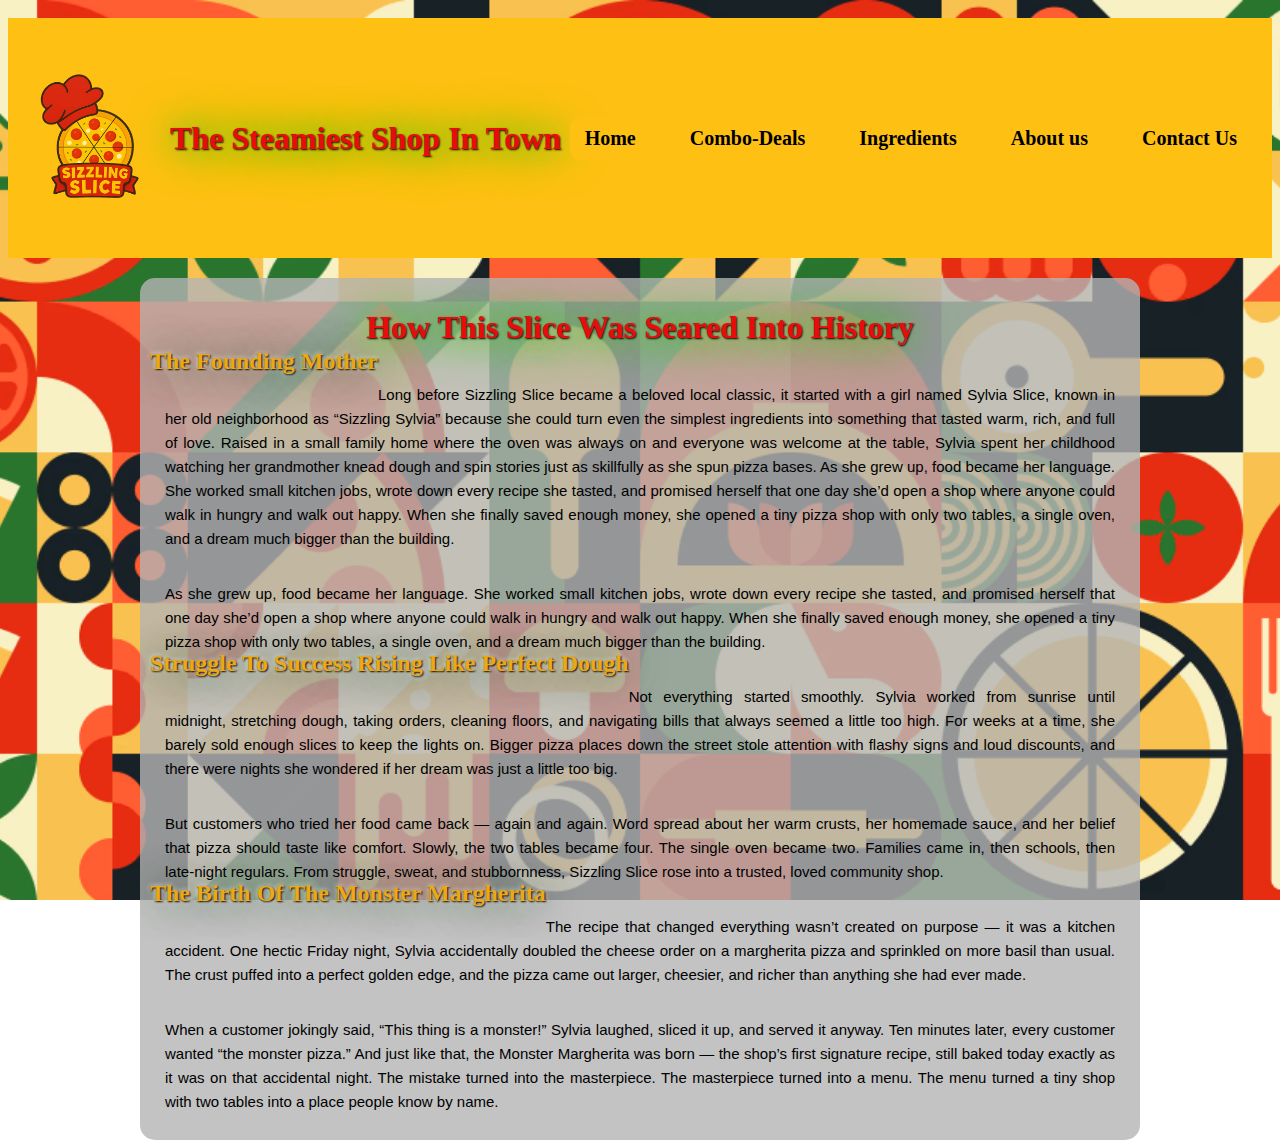
<file: About Us.html>
<!DOCTYPE html>
<html lang="en">
<head>
    <meta charset="UTF-8">
    <meta name="viewport" content="width=device-width, initial-scale=1.0">
    <title>About Us  </title>
    
    <link rel="stylesheet" type="text/css" href="style-sheet.css">
</head>
 <body class="About-Us-Page">
        <!-- Navbar -->
    <header>
    <nav class="navbar section-content">
          
        <!-- Logo -->
        <div class="nav-logo">
           <img src="red-pizza-hat.png" alt="Pizza With Hat" height="200" class="Logo">
        </div>

        <!-- Title -->
        <h1 class="nav-title">The Steamiest Shop In Town</h1>

        <!-- Navigation Menu -->
        <ul class="nav-menu">
            <li class="nav-item"><a href="Pizza shop.html" class="nav-link" target="_blank">Home</a></li>
            <li class="nav-item"><a href="Combo-Deals.html" class="nav-link" target="_blank">Combo-Deals</a></li>
            <li class="nav-item"><a href="Ingredients.html" class="nav-link" target="_blank">Ingredients</a></li>
            <li class="nav-item"><a href="About Us.html" class="nav-link" target="_blank">About us</a></li>
            <li class="nav-item"><a href="Contact Form.html" class="nav-link" target="_blank">Contact Us</a></li>
        </ul>

    </nav>
</header>

<!-- Main container holding all About Us text -->
<div class="About-Us-Container">

    <h1> How This Slice Was Seared Into History</h1>    

    <h2>The Founding Mother </h2>

    <p>Long before Sizzling Slice became a beloved local classic, it started with a girl named Sylvia Slice, known in her old neighborhood as “Sizzling Sylvia” because she could turn even 
        the simplest ingredients into something that tasted warm, rich, and full of love. Raised in a small family home where the oven was always on and everyone was welcome at the table, 
        Sylvia spent her childhood watching her grandmother knead dough and spin stories just as skillfully as she spun pizza bases. As she grew up, food became her language. She worked 
        small kitchen jobs, wrote down every recipe she tasted, and promised herself that one day she’d open a shop where anyone could walk in hungry and walk out happy. When she finally 
        saved enough money, she opened a tiny pizza shop with only two tables, a single oven, and a dream much bigger than the building.</p>

    <p>As she grew up, food became her language. She worked small kitchen jobs, wrote down every recipe she tasted, and promised herself that one day she’d open a shop where anyone could walk
         in hungry and walk out happy. When she finally saved enough money, she opened a tiny pizza shop with only two tables, a single oven, and a dream much bigger than the building.</p>

    <h2>Struggle To Success Rising Like Perfect Dough</h2>

    <p>Not everything started smoothly. Sylvia worked from sunrise until midnight, stretching dough, taking orders, cleaning floors, and navigating bills that always seemed a little too high.
    For weeks at a time, she barely sold enough slices to keep the lights on. Bigger pizza places down the street stole attention with flashy signs and loud discounts, and there were nights she
     wondered if her dream was just a little too big.</p>

    <p>But customers who tried her food came back — again and again. Word spread about her warm crusts, her homemade sauce, and her belief that pizza should taste like comfort. Slowly, the two
       tables became four. The single oven became two. Families came in, then schools, then late-night regulars. From struggle, sweat, and stubbornness, Sizzling Slice rose into a trusted, loved
       community shop.</p>
   
    <h2> The Birth Of The Monster Margherita</h2>

    <p>The recipe that changed everything wasn’t created on purpose — it was a kitchen accident. One hectic Friday night, Sylvia accidentally doubled the cheese order on a margherita pizza and 
        sprinkled on more basil than usual. The crust puffed into a perfect golden edge, and the pizza came out larger, cheesier, and richer than anything she had ever made.</p>

   <p> When a customer jokingly said, “This thing is a monster!” Sylvia laughed, sliced it up, and served it anyway. Ten minutes later, every customer wanted “the monster pizza.” And just like that,
      the Monster Margherita was born — the shop’s first signature recipe, still baked today exactly as it was on that accidental night.
      The mistake turned into the masterpiece. The masterpiece turned into a menu. The menu turned a tiny shop with two tables into a place people know by name.</p>

</div>

</body>
</file>
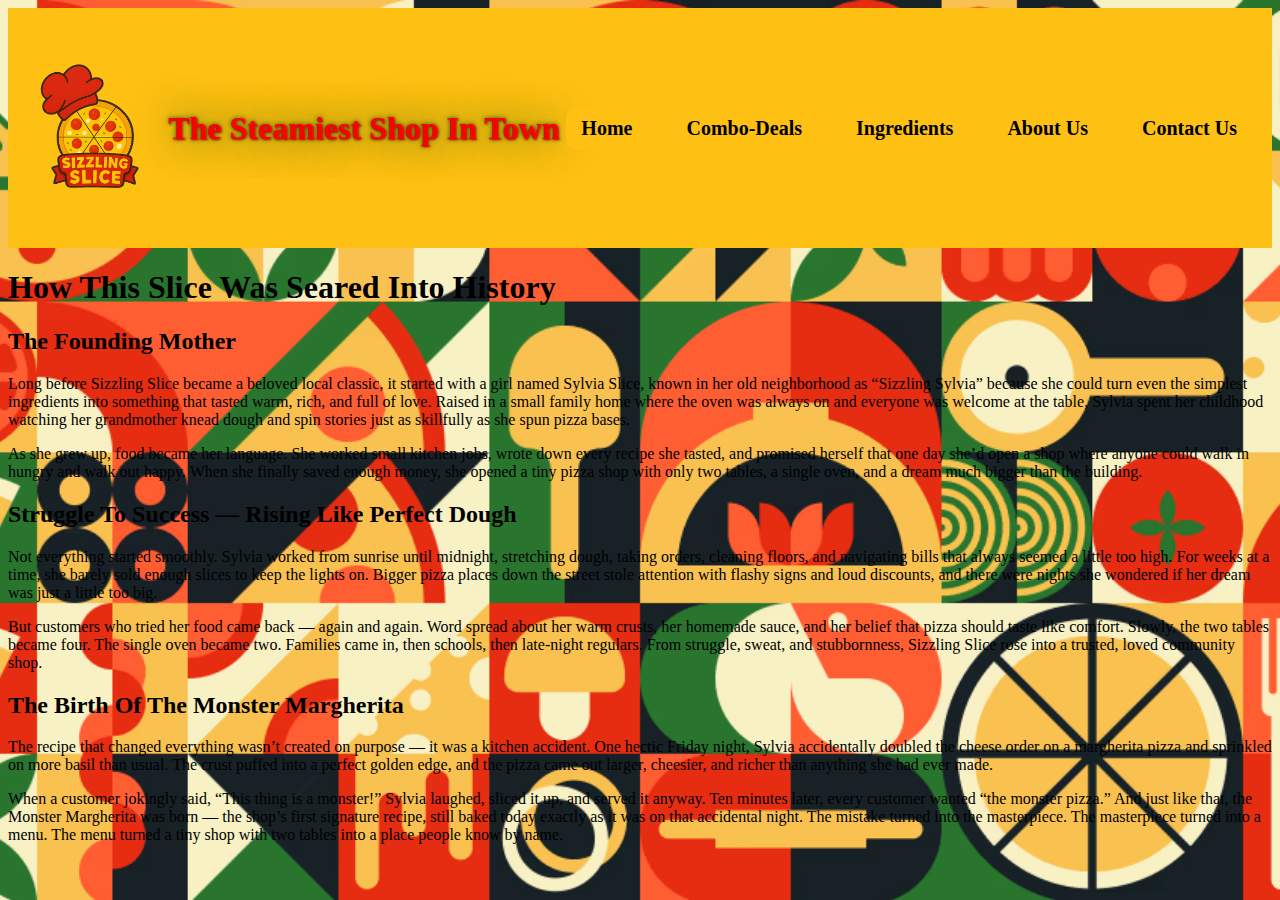
<file: about-us.html>
<!DOCTYPE html>
<html lang="en">
<head>
    <meta charset="UTF-8">
    <meta name="viewport" content="width=device-width, initial-scale=1.0">
    <title>About Us</title>

    <link rel="stylesheet" type="text/css" href="style-sheet.css">
</head>

<body class="about-us-page">

<!-- Navbar -->
<header>
    <nav class="navbar section-content">
        
        <!-- Logo -->
        <div class="nav-logo">
            <img src="red-pizza-hat.png" alt="Pizza with hat" height="200" class="logo">
        </div>

        <!-- Title -->
        <h1 class="nav-title">The Steamiest Shop In Town</h1>

        <!-- Navigation Menu -->
        <ul class="nav-menu">
            <li class="nav-item"><a href="pizza-shop.html" class="nav-link" target="_blank" rel="noopener noreferrer">Home</a></li>
            <li class="nav-item"><a href="combo-deals.html" class="nav-link" target="_blank" rel="noopener noreferrer">Combo-Deals</a></li>
            <li class="nav-item"><a href="ingredients.html" class="nav-link" target="_blank" rel="noopener noreferrer">Ingredients</a></li>
            <li class="nav-item"><a href="about-us.html" class="nav-link" target="_blank" rel="noopener noreferrer">About Us</a></li>
            <li class="nav-item"><a href="contact-form.html" class="nav-link" target="_blank" rel="noopener noreferrer">Contact Us</a></li>
        </ul>

    </nav>
</header>

<!-- Main container holding all About Us text -->
<div class="about-us-container">

    <h1>How This Slice Was Seared Into History</h1>    

    <h2>The Founding Mother</h2>

    <p>Long before Sizzling Slice became a beloved local classic, it started with a girl named Sylvia Slice, known in her old neighborhood as “Sizzling Sylvia” because she could turn even the simplest ingredients into something that tasted warm, rich, and full of love. Raised in a small family home where the oven was always on and everyone was welcome at the table, Sylvia spent her childhood watching her grandmother knead dough and spin stories just as skillfully as she spun pizza bases.</p>

    <p>As she grew up, food became her language. She worked small kitchen jobs, wrote down every recipe she tasted, and promised herself that one day she’d open a shop where anyone could walk in hungry and walk out happy. When she finally saved enough money, she opened a tiny pizza shop with only two tables, a single oven, and a dream much bigger than the building.</p>

    <h2>Struggle To Success — Rising Like Perfect Dough</h2>

    <p>Not everything started smoothly. Sylvia worked from sunrise until midnight, stretching dough, taking orders, cleaning floors, and navigating bills that always seemed a little too high. For weeks at a time, she barely sold enough slices to keep the lights on. Bigger pizza places down the street stole attention with flashy signs and loud discounts, and there were nights she wondered if her dream was just a little too big.</p>

    <p>But customers who tried her food came back — again and again. Word spread about her warm crusts, her homemade sauce, and her belief that pizza should taste like comfort. Slowly, the two tables became four. The single oven became two. Families came in, then schools, then late-night regulars. From struggle, sweat, and stubbornness, Sizzling Slice rose into a trusted, loved community shop.</p>
   
    <h2>The Birth Of The Monster Margherita</h2>

    <p>The recipe that changed everything wasn’t created on purpose — it was a kitchen accident. One hectic Friday night, Sylvia accidentally doubled the cheese order on a margherita pizza and sprinkled on more basil than usual. The crust puffed into a perfect golden edge, and the pizza came out larger, cheesier, and richer than anything she had ever made.</p>

    <p>When a customer jokingly said, “This thing is a monster!” Sylvia laughed, sliced it up, and served it anyway. Ten minutes later, every customer wanted “the monster pizza.” And just like that, the Monster Margherita was born — the shop’s first signature recipe, still baked today exactly as it was on that accidental night. The mistake turned into the masterpiece. The masterpiece turned into a menu. The menu turned a tiny shop with two tables into a place people know by name.</p>

</div>

</body>
</html>
</file>
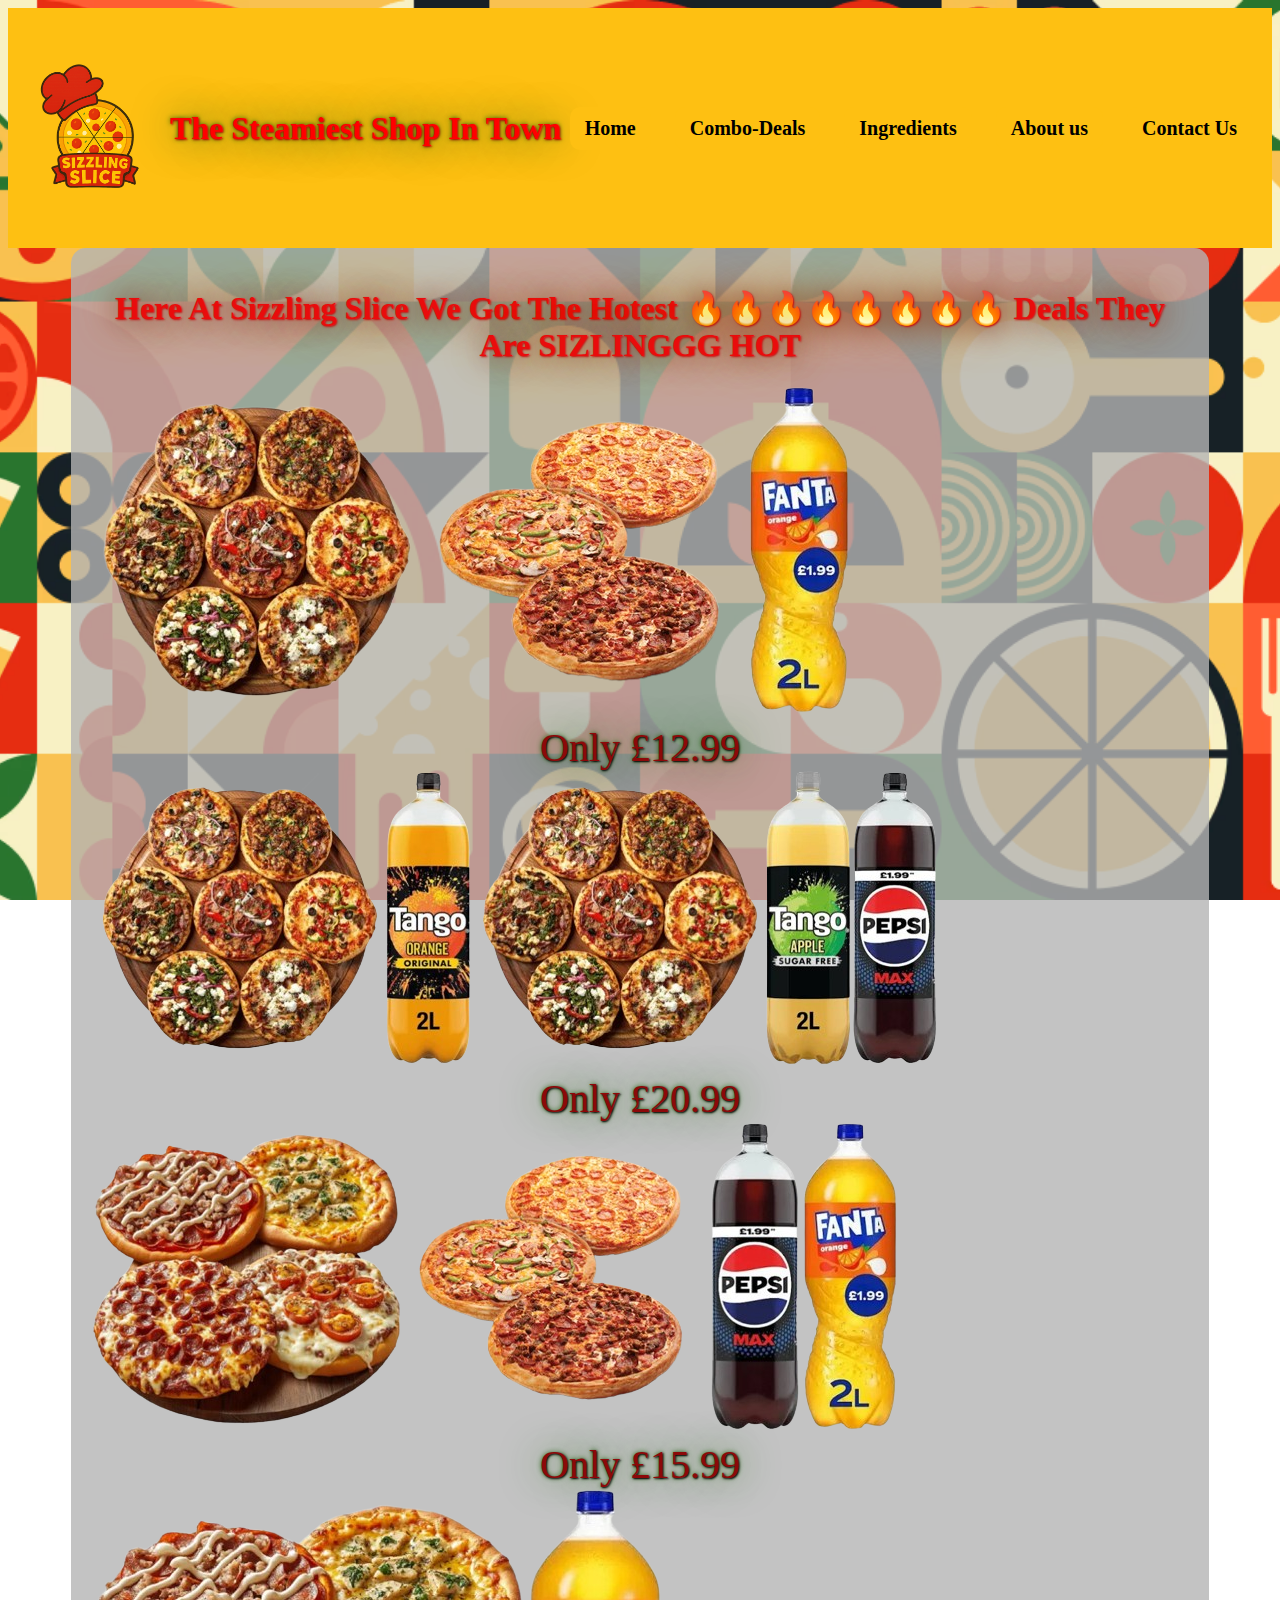
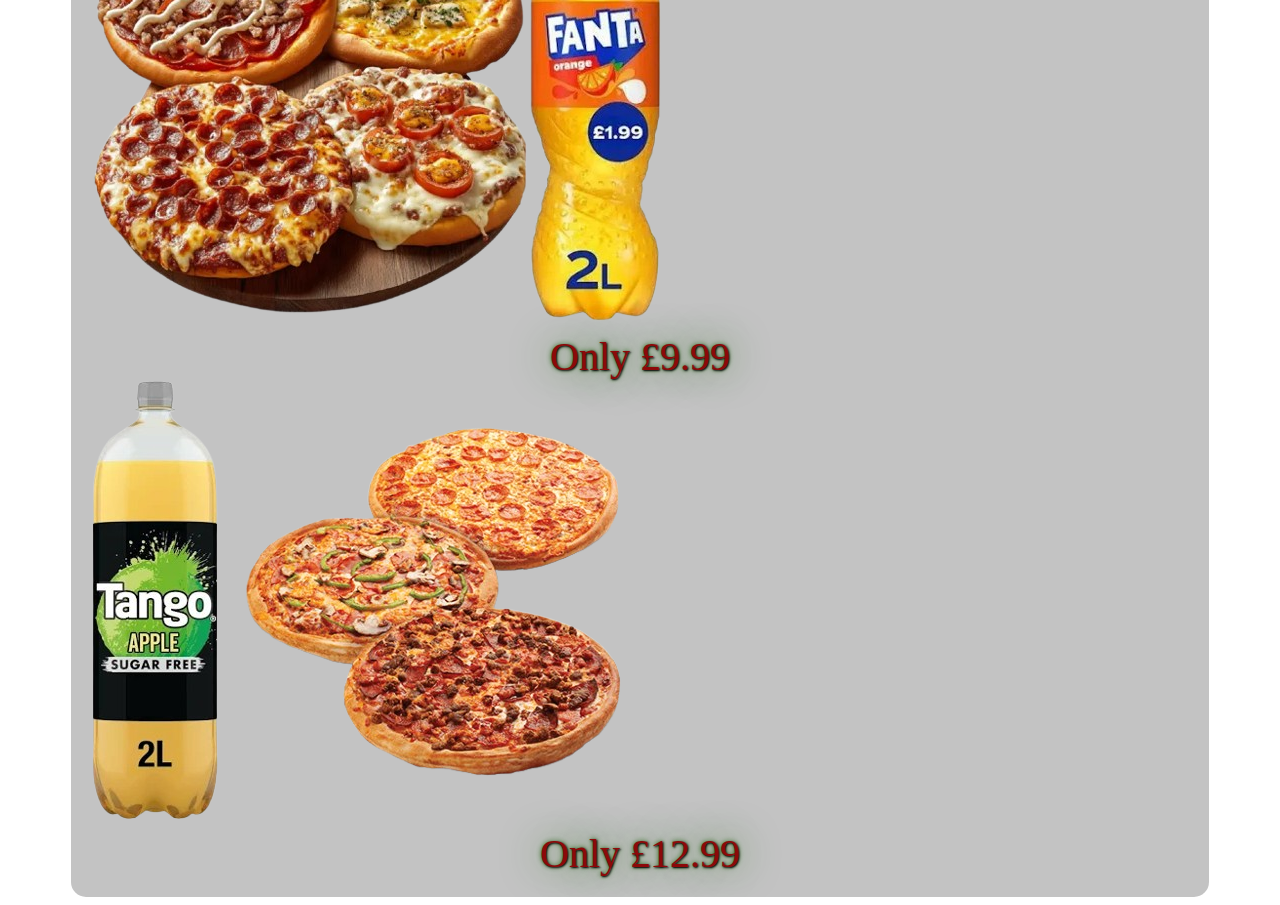
<file: Combo-Deals.html>
<!DOCTYPE html>
<html lang="en">
<head>
    <meta charset="UTF-8">
    <meta name="viewport" content="width=device-width, initial-scale=1.0">
    <title>Combo deals</title>
    
    <link rel="stylesheet" type="text/css" href="style-sheet.css">
</head>
 <body>
        <!-- Navbar -->
    <header>
    <nav class="navbar section-content">
        
        <!-- Logo -->
        <div class="nav-logo">
            <img src="red-pizza-hat.png" alt="Pizza with hat" height="200" class="logo">
        </div>

        <!-- Title -->
        <h1 class="nav-title">The Steamiest Shop In Town</h1>

        <!-- Navigation Menu -->
        <ul class="nav-menu">
            <li class="nav-item"><a href="Pizza shop.html" class="nav-link" target="_blank">Home</a></li>
            <li class="nav-item"><a href="Combo-Deals.html" class="nav-link" target="_blank">Combo-Deals</a></li>
            <li class="nav-item"><a href="Ingredients.html" class="nav-link" target="_blank">Ingredients</a></li>
            <li class="nav-item"><a href="About Us.html" class="nav-link" target="_blank">About us</a></li>
            <li class="nav-item"><a href="Contact Form.html" class="nav-link" target="_blank">Contact Us</a></li>
        </ul>

    </nav>
</header>

    <div class="title-of-shop">
        

        <div class="Combo-Deals-Container">
           
            <h1>Here At Sizzling Slice We Got The Hotest 🔥🔥🔥🔥🔥🔥🔥🔥 Deals They Are SIZLINGGG HOT </h1>
            <img src="Combo_1-removebg-preview.png">
            <figcaption>Only £12.99</figcaption>

            <img src="For_ten-removebg-preview.png">
            <figcaption> Only £20.99</figcaption>

            <img src="Fanta___Pepsi-removebg-preview.png">
            <figcaption>Only £15.99</figcaption>

            <img src="For_two-removebg-preview.png">
            <figcaption>Only £9.99</figcaption>

            <img src="Small_combo-removebg-preview (3).png">
            <figcaption>Only £12.99</figcaption>


        </div>
    </div>
    

</body>
</file>
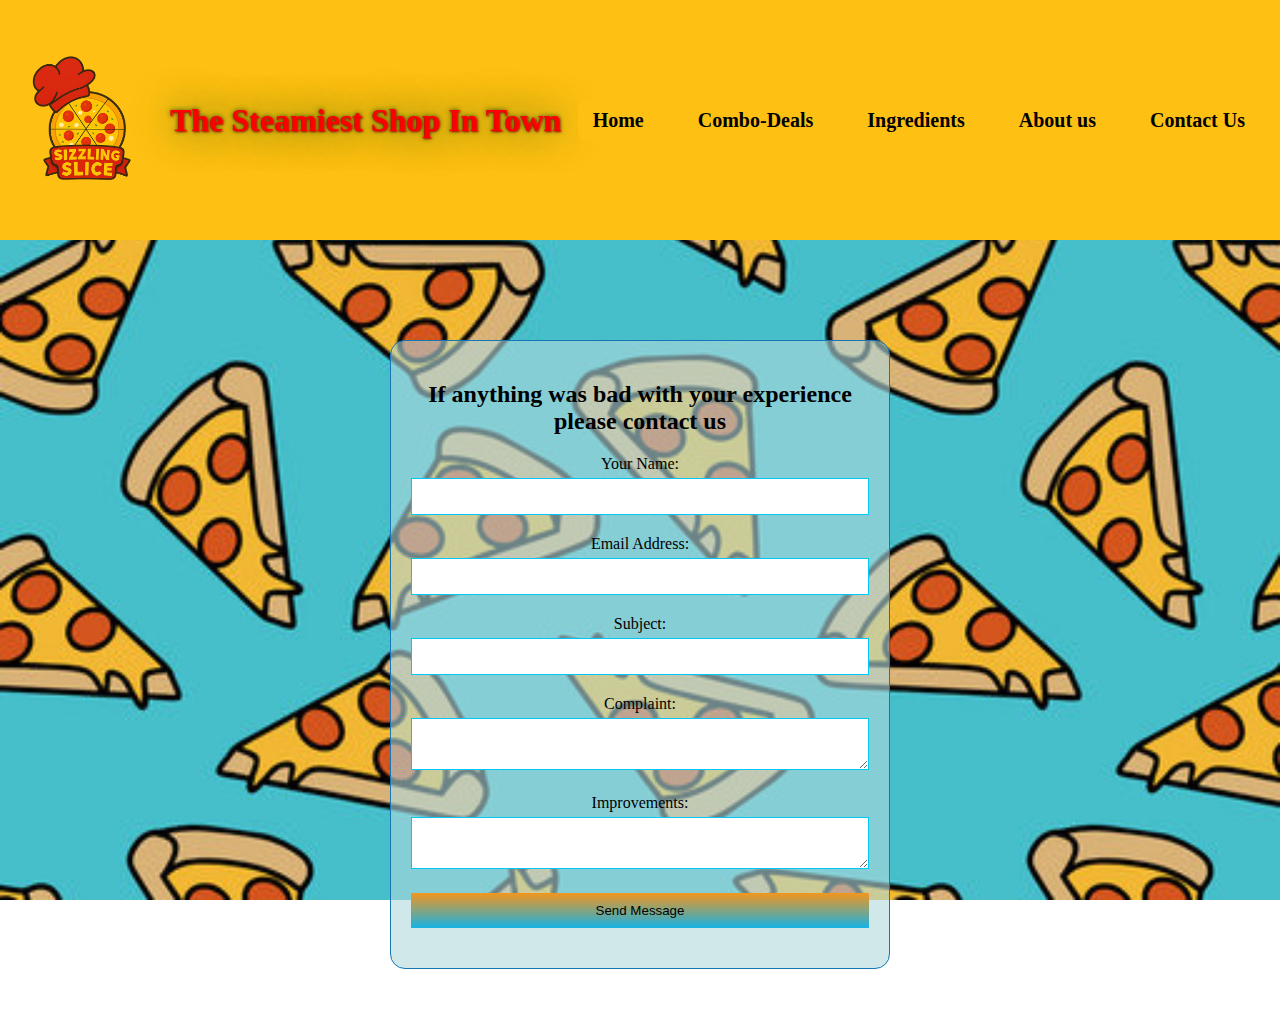
<file: Contact Form.html>
<!DOCTYPE html>
<html lang="en">
<head>
    <meta charset="UTF-8">
    <meta name="viewport" content="width=device-width, initial-scale=1.0">
    <title>Contact Form </title>
    
    <link rel="stylesheet" type="text/css" href="style-sheet.css">
</head>
 <body class="contact-page">
        <!-- Navbar -->
   <header>
    <nav class="navbar section-content">
        
        <!-- Logo -->
        <div class="nav-logo">
            <img src="red-pizza-hat.png" alt="Pizza With Hat" height="200" class="Logo">
        </div>

        <!-- Title -->
        <h1 class="nav-title">The Steamiest Shop In Town</h1>

        <!-- Navigation Menu -->
        <ul class="nav-menu">
            <li class="nav-item"><a href="Pizza shop.html" class="nav-link" target="_blank">Home</a></li>
            <li class="nav-item"><a href="Combo-Deals.html" class="nav-link" target="_blank">Combo-Deals</a></li>
            <li class="nav-item"><a href="Ingredients.html" class="nav-link" target="_blank">Ingredients</a></li>
            <li class="nav-item"><a href="About Us.html" class="nav-link" target="_blank">About us</a></li>
            <li class="nav-item"><a href="Contact Form.html" class="nav-link" target="_blank">Contact Us</a></li>
        </ul>

    </nav>
</header>
   

<!-- Contact form container holding the whole form section -->
<div class="contact-form">

    <!-- Page heading explaining the purpose of the form -->
    <h2> If anything was bad with your experience please contact us </h2>

    <!-- Form element that sends data using POST method -->
    <form action="" method="post">

        <!-- USER NAME FIELD -->
        <div class="form-group">
            <!-- Label telling user what to enter -->
            <label for="name">Your Name:</label>

            <!-- Text input for user name -->
            <input type="text" id="email" name="name">
        </div>

        <!-- EMAIL INPUT FIELD -->
        <div class="form-group">
            <!-- Label for email field -->
            <label for="email"> Email Address: </label>

            <!-- Email input - "required" stops form from submitting empty -->
            <input type="email" id="email" name="email" required>
        </div>

        <!-- SUBJECT FIELD -->
        <div class="form-group">
            <!-- Label for subject -->
            <label for="subject">Subject:</label>

            <!-- Text box for entering complaint subject -->
            <input type="text" id="subject" name="subject" required>
        </div>

        <!-- COMPLAINT MESSAGE BOX -->
        <div class="form-group">
            <!-- Label for complaint message -->
            <label for="message">Complaint:</label>

            <!-- Textarea = large text box for long messages -->
            <textarea id="message" name="message" required></textarea>
        </div>

        <!-- IMPROVEMENTS SUGGESTION BOX -->
        <div class="form-group">
            <!-- Label asking for improvements -->
            <label for="message">Improvements:</label>

            <!-- Textarea for improvement suggestions -->
            <textarea id="Improvements" name="Improvements:" required></textarea>
        </div>

        <!-- SUBMIT BUTTON -->
        <div class="form-group">
            <!-- Button to send the form data -->
            <input type="submit" value="Send Message">
        </div>

    </form>
</div>

</div>
</body>
</file>
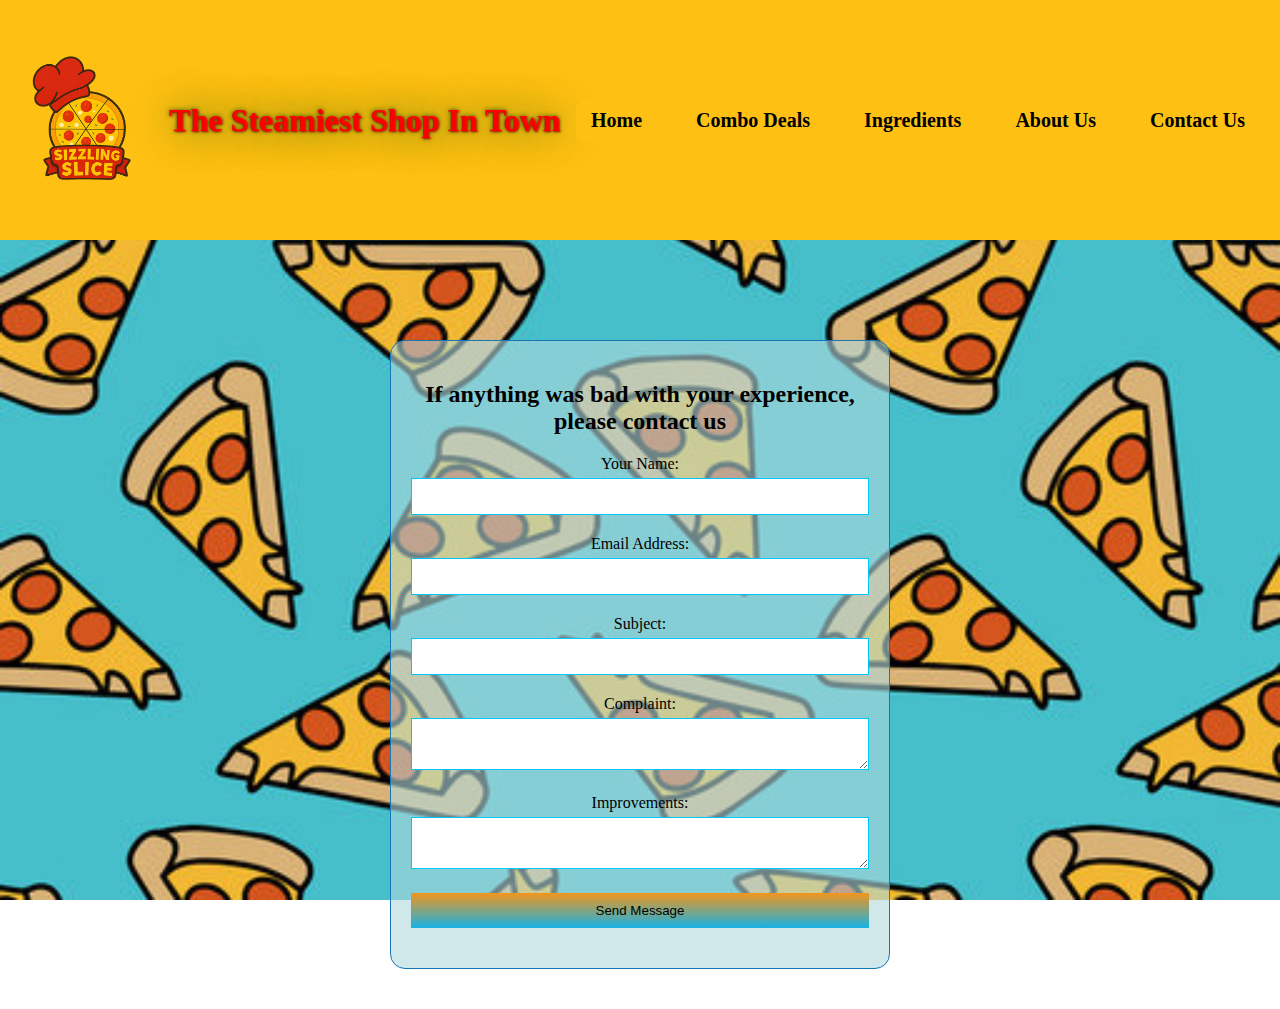
<file: contact-form.html>
<!DOCTYPE html>
<html lang="en">
<head>
    <meta charset="UTF-8">
    <meta name="viewport" content="width=device-width, initial-scale=1.0">
    <title>Contact Form</title>
    
    <link rel="stylesheet" type="text/css" href="style-sheet.css">
</head>

<body class="contact-page">

<header>
    <nav class="navbar section-content">

        <div class="nav-logo">
            <img src="red-pizza-hat.png" alt="Pizza With Hat" height="200" class="logo">
        </div>

        <h1 class="nav-title">The Steamiest Shop In Town</h1>

        <ul class="nav-menu">
            <li class="nav-item"><a href="index.html" class="nav-link">Home</a></li>
            <li class="nav-item"><a href="combo-deals.html" class="nav-link">Combo Deals</a></li>
            <li class="nav-item"><a href="ingredients.html" class="nav-link">Ingredients</a></li>
            <li class="nav-item"><a href="about-us.html" class="nav-link">About Us</a></li>
            <li class="nav-item"><a href="contact-form.html" class="nav-link">Contact Us</a></li>
        </ul>

    </nav>
</header>

<div class="contact-form">

    <h2>If anything was bad with your experience, please contact us</h2>

    <form action="" method="post">

        <!-- USER NAME -->
        <div class="form-group">
            <label for="name">Your Name:</label>
            <input type="text" id="name" name="name" required>
        </div>

        <!-- EMAIL -->
        <div class="form-group">
            <label for="email">Email Address:</label>
            <input type="email" id="email" name="email" required>
        </div>

        <!-- SUBJECT -->
        <div class="form-group">
            <label for="subject">Subject:</label>
            <input type="text" id="subject" name="subject" required>
        </div>

        <!-- COMPLAINT -->
        <div class="form-group">
            <label for="complaint">Complaint:</label>
            <textarea id="complaint" name="complaint" required></textarea>
        </div>

        <!-- IMPROVEMENTS -->
        <div class="form-group">
            <label for="improvements">Improvements:</label>
            <textarea id="improvements" name="improvements" required></textarea>
        </div>

        <!-- SUBMIT BUTTON -->
        <div class="form-group">
            <input type="submit" value="Send Message">
        </div>

    </form>
</div>

</body>
</html>
</file>
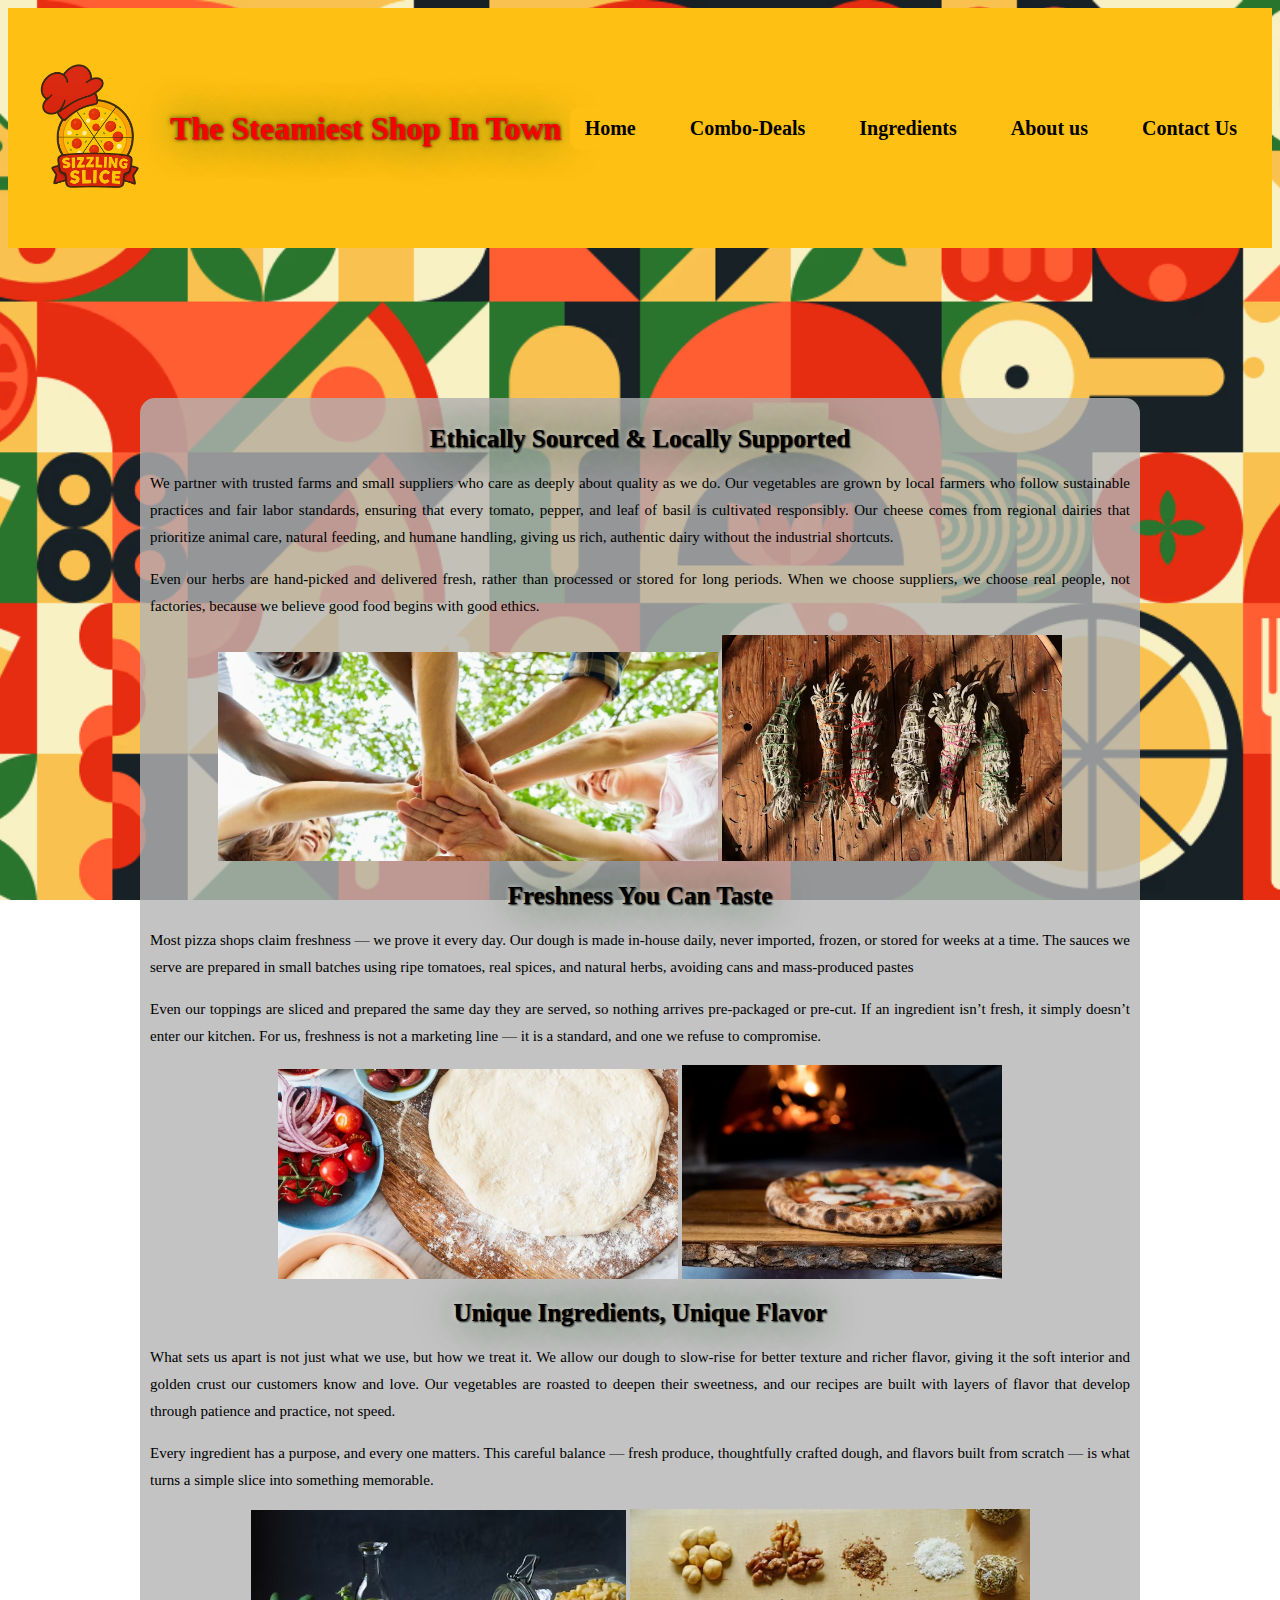
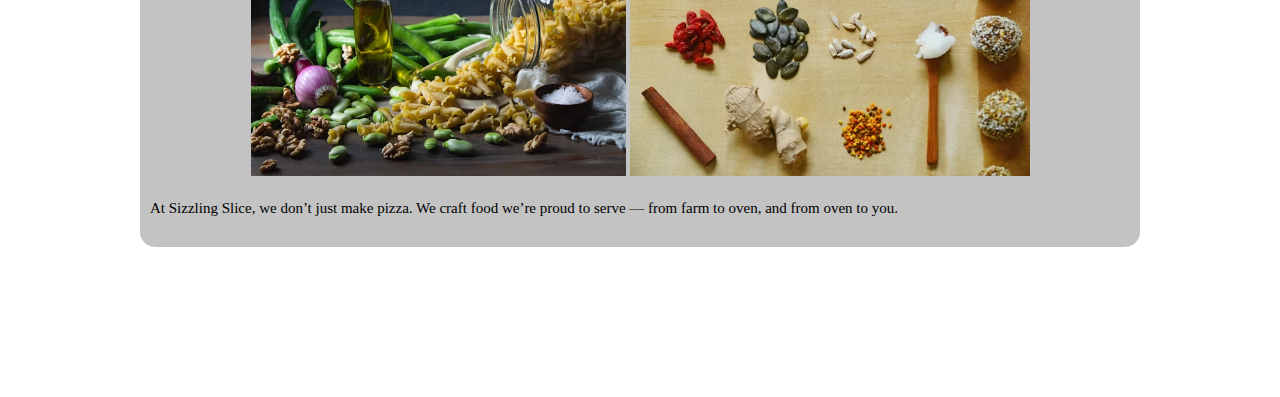
<file: Ingredients.html>
<!DOCTYPE html>
<html lang="en">
<head>
    <meta charset="UTF-8">
    <meta name="viewport" content="width=device-width, initial-scale=1.0">
    <title>Ingredients</title>
    
    <link rel="stylesheet" type="text/css" href="style-sheet.css">
</head>
 <body>
        <!-- Navbar -->
    <header>
    <nav class="navbar section-content">
        
        <!-- Logo -->
        <div class="nav-logo">
            <img src="red-pizza-hat.png" alt="Pizza with hat" height="200" class="logo">
        </div>

        <!-- Title -->
        <h1 class="nav-title">The Steamiest Shop In Town</h1>

        <!-- Navigation Menu -->
        <ul class="nav-menu">
            <li class="nav-item"><a href="Pizza shop.html" class="nav-link" target="_blank">Home</a></li>
            <li class="nav-item"><a href="Combo-Deals.html" class="nav-link" target="_blank">Combo-Deals</a></li>
            <li class="nav-item"><a href="Ingredients.html" class="nav-link" target="_blank">Ingredients</a></li>
            <li class="nav-item"><a href="About Us.html" class="nav-link" target="_blank">About us</a></li>
            <li class="nav-item"><a href="Contact Form.html" class="nav-link" target="_blank">Contact Us</a></li>
        </ul>

    </nav>
</header>

<!-- Main title and ingredients content section -->
<div class="title-of-shop">

    <!-- Container used to center and control layout -->
    <div class="content-container">

        <!-- Box that holds all ingredients text and images -->
        <div class="Ingredients"> 

            <!-- Section title for ethical sourcing -->
            <h1>Ethically Sourced & Locally Supported</h1>

            <p>We partner with trusted farms and small suppliers who care as deeply about quality as we do. Our vegetables are grown by local
                 farmers who follow sustainable practices and fair labor standards, ensuring that every tomato, pepper, and leaf of basil is 
                 cultivated responsibly. Our cheese comes from regional dairies that prioritize animal care, natural feeding, and humane handling,
                  giving us rich, authentic dairy without the industrial shortcuts.</p>

            <p>Even our herbs are hand-picked and delivered fresh, rather than processed or stored for long periods. When we choose suppliers,
               we choose real people, not factories, because we believe good food begins with good ethics.</p>

            <!-- Supporting images for the ethical sourcing section -->
            <img src="Ethically sorced.webp" width="500" height="auto">
            <img src="Hand picked herbs.avif" width="340" height="auto">

            <h1>Freshness You Can Taste</h1>
    
            <p>Most pizza shops claim freshness — we prove it every day. Our dough is made in-house daily, never imported, frozen, or stored for weeks at a time.
             The sauces we serve are prepared in small batches using ripe tomatoes, real spices, and natural herbs, avoiding cans and mass-produced pastes</p>

            <p>Even our toppings are sliced and prepared the same day they are served, so nothing arrives pre-packaged or pre-cut. If an ingredient isn’t fresh, 
            it simply doesn’t enter our kitchen. For us, freshness is not a marketing line — it is a standard, and one we refuse to compromise.</p>

            <!-- Images showing fresh dough and ovens -->
            <img src="Freshly made dough.jpg" alt="Fresh Dough" width="400" height="auto">
            <img src="Pizza oven.avif" alt=" Pizza oven " width="320" height="auto">

            <h1>Unique Ingredients, Unique Flavor</h1>

            <p>What sets us apart is not just what we use, but how we treat it. We allow our dough to slow-rise for better texture and richer flavor, giving it the soft 
            interior and golden crust our customers know and love. Our vegetables are roasted to deepen their sweetness, and our recipes are built with layers of flavor 
            that develop through patience and practice, not speed.</p>

            <p>Every ingredient has a purpose, and every one matters. This careful balance — fresh produce, thoughtfully crafted dough, and flavors built from scratch — is what 
            turns a simple slice into something memorable.</p>

            <!-- Images supporting the unique ingredients theme -->
            <img src="Unique Ingredients.avif" width="375" height="auto">
            <img src="Unique seasoning.avif" width="400" height="auto">

            <p>At Sizzling Slice, we don’t just make pizza. We craft food we’re proud to serve — from farm to oven, and from oven to you.</p>

        </div>
    </div>
</div>

</body>
</file>
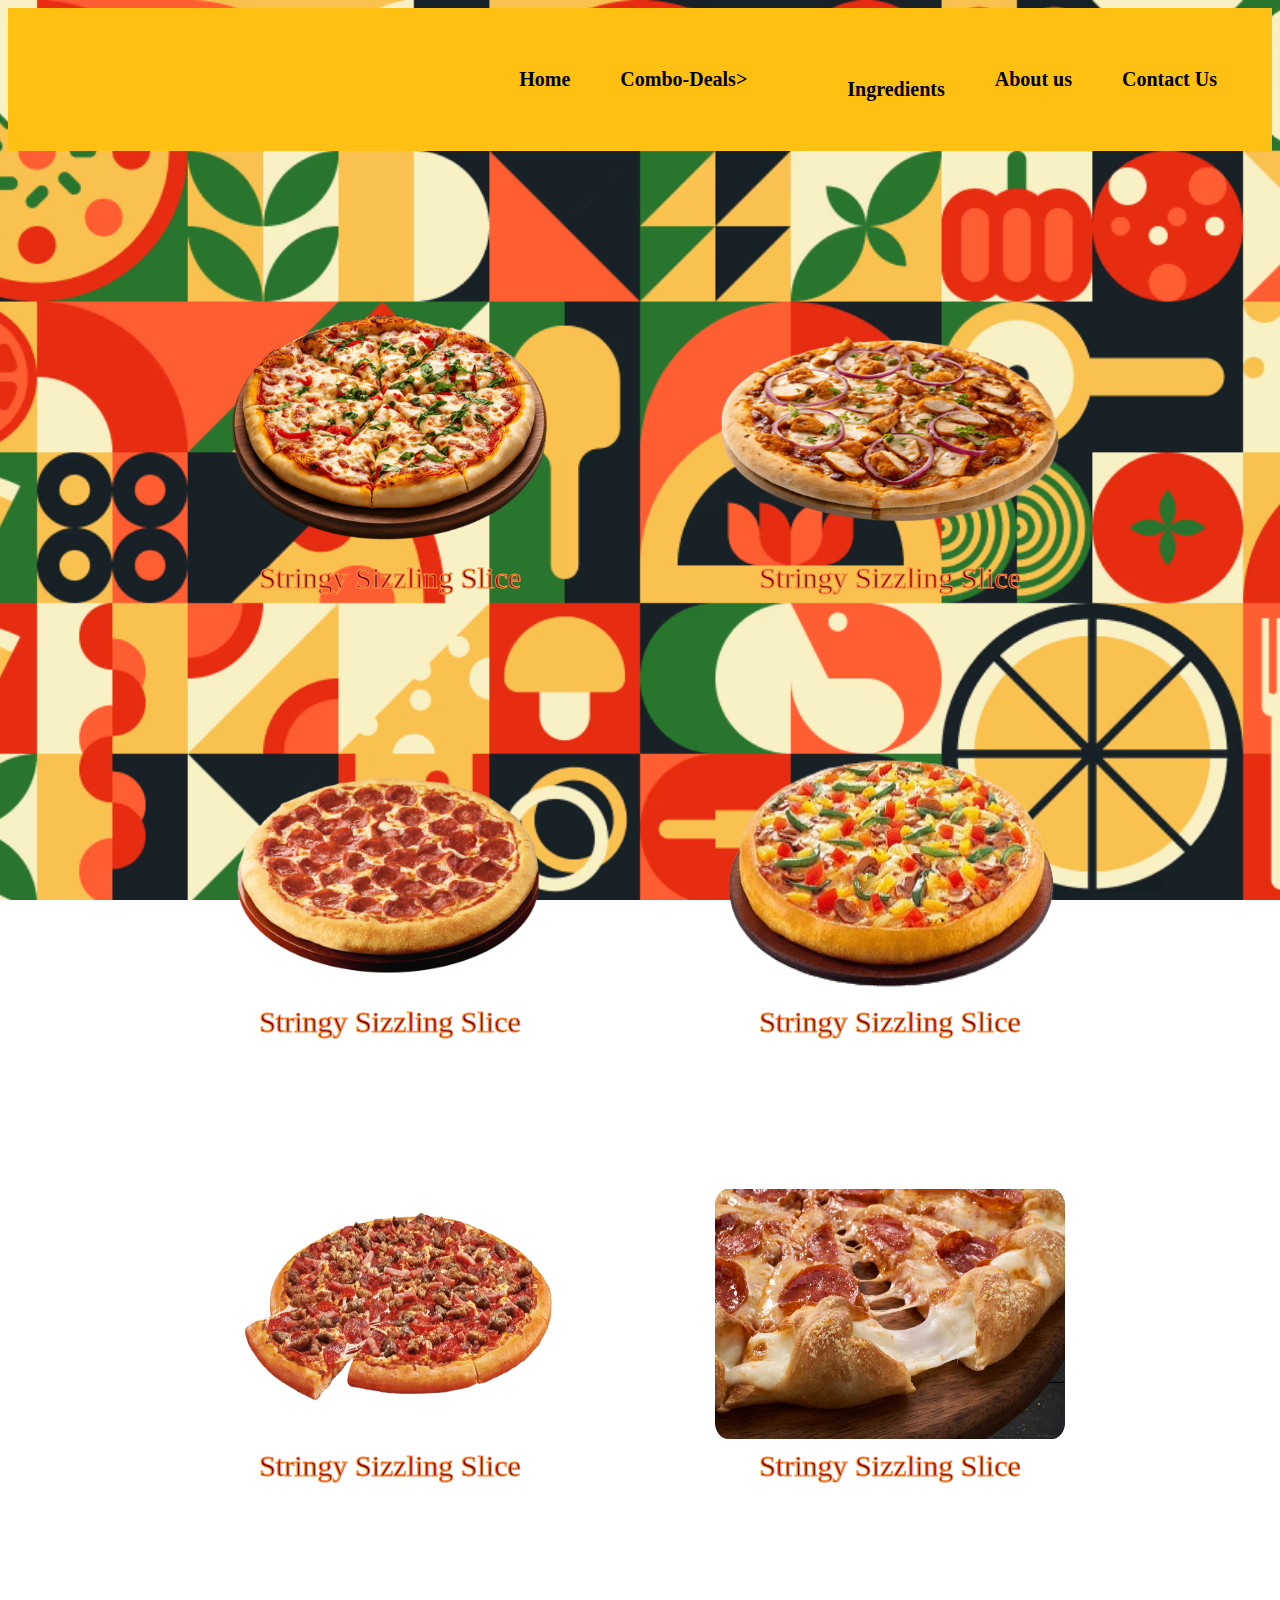
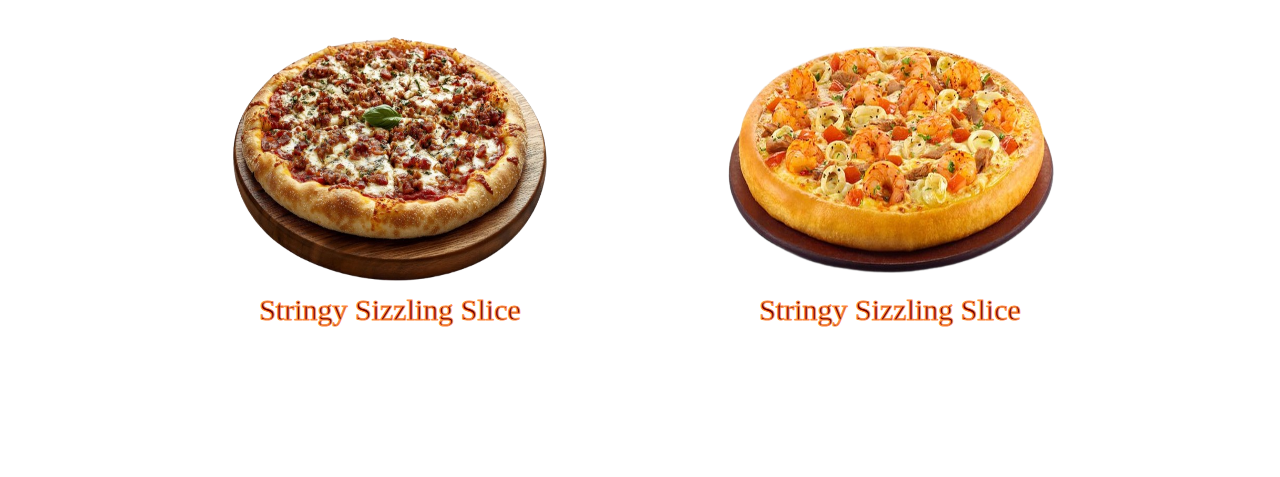
<file: Pizza shop.html>
<!DOCTYPE html>
<html lang="en">
<head>
    <meta charset="UTF-8">
    <meta name="viewport" content="width=device-width, initial-scale=1.0">
    <title>Pizza</title>
    
    <link rel="stylesheet" type="text/css" href="Style Sheet.css">
</head>
 <body>
        <!-- Navbar -->
    <header>
         <nav class="navbar section-content">
            <a href="#" class="nav-logo">
                
            </a>
            <ul class="nav-menu">
            
                
                <li class="nav-item"><a href="Pizza shop.html" class="nav-link" target="_blank">Home</a></li>
                <li class="nav-item"><a href="Combo-Deals.html" class="nav-link" target="_blank"> Combo-Deals></li>              
                <li class="nav-item"><a href="Ingredients.html" class="nav-link" target="_blank">Ingredients</a></li>              
                <li class="nav-item"><a href="About Us.html" class="nav-link" target="_blank">About us </a></li>
                <li class="nav-item"><a href="Contact Form.html" class="nav-link" target="_blank">Contact Us</a></li>
            </ul>
        </nav>
    </header>

    <div class="title-of-shop">
        <h1></h1>

        <div class="content-container">
            
            <div class="image-container">
                <div class="image-item">
                    <img src="Margarita.png" alt="The Holy Pepper">
                    <figcaption>Stringy Sizzling Slice</figcaption>
                </div>

                <div class="image-item">
                    <img src="BBQ Chicken Pizza.png" alt="The Holy Pepper">
                    <figcaption>Stringy Sizzling Slice</figcaption>
                </div>

                <div class="image-item">
                    <img src="pepperonii2.png" alt="The Holy Pepper">
                    <figcaption>Stringy Sizzling Slice</figcaption>
                </div>

                <div class="image-item">
                    <img src="Veggie_pizza_3-removebg-preview.png" alt="The Holy Pepper">
                    <figcaption>Stringy Sizzling Slice</figcaption>
                </div>

                <div class="image-item">
                    <img src="Meat_feast-removebg-preview.png" alt="The Holy Pepper">
                    <figcaption>Stringy Sizzling Slice</figcaption>
                </div>

                <div class="image-item">
                    <img src="Cheesy stuffed Crust.avif" alt="The Holy Pepper">
                    <figcaption>Stringy Sizzling Slice</figcaption>
                </div>

                <div class="image-item">
                    <img src="Spicy_Saussage-removebg-preview.png" alt="The Holy Pepper">
                    <figcaption>Stringy Sizzling Slice</figcaption>
                </div>

                <div class="image-item">
                    <img src="Kebab_Pizza-removebg-preview.png" alt="The Holy Pepper">
                    <figcaption>Stringy Sizzling Slice</figcaption>
                </div>





            </div>

            
            



        </div>
    </div>
    


    

</body>
</file>
<file: style-sheet.css>
body {
  background-image: url('Pizza Board Background.png'); /* Background image */
  background-repeat: no-repeat; /* Prevent tiling */
  background-size: cover; /* Scale image to cover screen */
  background-position: center; /* Center background */
  background-attachment: fixed; /* Keep background fixed on scroll */
}

/* 
   MAIN CONTENT CONTAINER STYLE
    */
.content-container{
  margin: 100px auto; /* Center container with top/bottom spacing */
  padding: 50px; /* Space inside container */
  justify-content: right; /* Content aligns right (if flexbox used) */
  position: relative;
  left: 0;  /* or another number like left: 20px */
  text-align: center; /* Center text inside */
}

/* 
   NAVIGATION BAR STYLING
  */
.navbar {
  display: flex; /* Makes navbar items align in a row */
  align-items: center; /* Vertically centers items */
  justify-content: space-between; /* Logo left, menu right */
  padding: 20px; /* Inner spacing */
  background-color: #fec012; /* Yellow background */
}
    

/* 
   NAV TITLE (CENTER HEADING)
*/
.nav-title {
  font-size: 32px;
  font-weight: 800;
  color: red;
  white-space: nowrap; /* Prevents title from breaking into 2 lines */
  text-shadow: 1px 1px 2px rgb(185, 6, 6), 0 0 40px #1d5e09, 0 0 5px #1d5e09; 
}

.nav-menu {
  display: flex; /* Horizontal menu items */
  gap: 20px; /* Space between links */
}

/* 
   LOGO SETTINGS
    */
.nav-logo img {
  float: left; /* Float left inside container */
  height: 200px; /* Logo size */
  width: auto; /* Keep proportions */
  display: block; /* Removes inline spacing issues */
  background-color: #fec012; /* Match navbar color */
}

/* Logo section */
.navbar .nav-logo .logo-image { 
  background-color: #fec012;
}

/*
   NAV MENU LIST SETTINGS
 */
.navbar .nav-menu {
  display: flex;
  gap: 24px;
  align-items: center;
  list-style: none; /* Remove bullets */
  margin: 0;
  padding: 0;
}

/* Individual list items */
.navbar .nav-menu .nav-item {
  display: block;
}

/*
   NAVIGATION LINKS
    */
.navbar .nav-menu .nav-link {
  display: block;
  padding: 10px 15px;
  color: black; /* Text color */
  font-size: 20px;
  font-weight: 600;
  background-color: #fec012;
  border-radius: 10px;
  text-decoration: none; /* Remove underline */
  transition: all 0.3s ease; /* Smooth hover animation */
}

.navbar .nav-menu .nav-link .Logo {
  float: left;
}

/* Hover effect for nav links */
.navbar .nav-menu .nav-link:hover {
  color: white;
  background: linear-gradient(90deg, #338c17, #eca815); /* Smooth color blend */
  text-decoration: none;
}


/*
   IMAGE GRID CONTAINER
    */
.image-container {
  display: flex;
  gap: 50px; /* Space between images */
  flex-direction: row;
  flex-wrap: wrap; /* Wrap when screen is small */
  justify-content: center; /* Center them */
}

/* Single image + caption holder */
.image-item {
  display: flex;  
  flex-direction: column; /* Image on top, text below */
  align-items: center;
  text-align: center;
}

/* Image styling */
.image-item img {
  width: 350px;
  height: 250px;
  border-radius: 8px;
}

/* Captions under images */
.image-item figcaption {
  margin-top: 10px;
  font-size: 40px;
  color: #8c0909;
  text-shadow: 1px 1px 2px black, 0 0 40px #1d5e09, 0 0 5px #1d5e09;
  font-family: fantasy;
}

/* 
   RESPONSIVE IMAGES FOR MOBILES
    */
@media (max-width: 600px) {
  .image-item img {
    width: 200px; /* Smaller images */
    height: auto;
  }
  .image-item figcaption {
    font-size: 18px;
  }
}

/* 
   COMBO DEALS STYLING
  */
.Combo-Deals-Container figcaption{
  margin-top: 10px;
  font-size: 40px;
  color: #8c0909;
  text-shadow: 1px 1px 2px black, 0 0 40px #1d5e09, 0 0 5px #1d5e09;  
  font-family: fantasy;
}

.Combo-Deals-Container{
  background-color: rgba(180, 180, 180, 0.8);
  max-width: 1200px;
  width: 90%;
  padding: 20px;
  text-align: center;
  border-radius: 15px;
  margin: 0 auto; /* Center block */
  box-sizing: border-box;
  overflow: hidden;
}

.Combo-Deals-Container img{
  display: flex;
  flex-direction: column;
  align-items: center;
  text-align: center;
}

.Combo-Deals-Container h1{
  color: rgb(233, 12, 12);
  text-shadow: 1px 1px 2px rgb(198, 12, 12), 0 0 50px #ec9430, 0 0 30px #4f0404;
}



/* 
   ABOUT US PAGE HEADINGS
    */
.About-Us-Page h1 {
  color: rgb(233, 12, 12);
  text-shadow: 1px 1px 2px black, 0 0 50px #3acb0e, 0 0 30px #3cd10f;
}

.About-Us-Page h2 {
  color: #eca815;
  text-shadow: 1px 1px 2px black, 0 0 40px #144804, 0 0 5px white;
  float: left;
  margin-top: -20px;
}

.About-Us-Page p{
  font-family: Verdana;
  font-size: 15px;
  text-align: justify;
  line-height: 1.6;
  margin: 1px auto;
  padding: 15px;
  max-width: 100%;
  color: #000000;
  border-radius: 10px;
  box-sizing: border-box;
  display: block;
}

/* Add space below navbar on About Us page only */
.About-Us-Page .navbar.section-content {
  margin-bottom: 20px; 
}

/* Background styling for About page */
.About-Us-Page{
  background-image: url('Pizza Board Background.png');
  background-repeat: no-repeat;
  background-size: cover;
  background-position: center;
  background-attachment: fixed;
  min-height: 100vh; /* Full screen */
  display: block; 
  padding-top: 10px; /* Prevent content from touching navbar */
}

.About-Us-Container{
  background-color: rgba(180, 180, 180, 0.8);
  max-width: 1000px;
  width: 90%;
  padding: 10px;
  text-align: center;
  border-radius: 15px;
  margin: 0 auto;
  box-sizing: border-box;
  overflow: hidden;
}

/* About page paragraph styling */
.About-Us-Page p{
  font-family: Verdana, sans-serif;
  font-size: 15px;
  text-align: justify;
  line-height: 1.6;
  margin: 1px auto;
  padding: 15px;
  max-width: 100%;
  color: #000000;
  border-radius: 100px;
  box-sizing: border-box;
  display: block;
}

/* 
   INGREDIENTS PAGE STYLING
 */
.Ingredients{
  background-color: rgba(180, 180, 180, 0.8);
  max-width: 1000px;
  width: 90%;
  padding: 10px;
  text-align: center;
  border-radius: 15px;
  margin: 0 auto;
  box-sizing: border-box;
  overflow: hidden;
}

.Ingredients p{
  font-family: verdana;
  font-size: 15px;
  text-align: justify;
  line-height: 1.8;
}

.Ingredients h1{
  font-family: verdana;
  font-size: 25px;
  text-shadow: 1px 1px 2px black, 0 0 40px #144804, 0 0 5px white;
}

/* 
   CONTACT PAGE BACKGROUND
   */    
.contact-page {
  background-image: url("Contact page background.jpg");
  background-size: cover;
  background-position: center;
  background-repeat: no-repeat;
  background-attachment: fixed;
  margin: 0;
  padding: 0;
}


/*
   CONTACT FORM STYLING
 */
.contact-form {
  background-color: rgba(177, 216, 220, 0.6);
  background-blend-mode: overlay;
  max-width: 500px;
  margin: 40px auto;
  padding: 20px;
  border: 1px solid #1876b5;
  width: 90%;
  text-align: center;
  border-radius: 15px;
  box-sizing: border-box;
  margin-top: 100px;
}

/* Form labels */
label {
  display: block;
  margin-bottom: 5px;
}

/* Input + textarea styling */
input, textarea {
  width: 100%;
  padding: 10px;
  margin-bottom: 20px;
  box-sizing: border-box;
  border: 1px solid #00c7f9;
}

/* Submit button */
input[type="submit"] {
  background: linear-gradient(#f3961c,#16b2e6);
  padding: 10px 20px;
  border: none;
  cursor: pointer;
}

/* Hover effect on submit */
input[type="submit"]:hover {
  background-color: var(--black-color);
  color: #f3961c;
}



/*  MOBILE FRIENDLY ADJUSTMENTS */
@media (max-width: 768px) {

  /* Navbar layout for small screens */
  .navbar {
    flex-direction: column;
    text-align: center;
    padding: 10px;
  }

  .nav-logo img {
    height: 120px;
  }

  .nav-title {
    font-size: 24px;
    margin-top: 5px;
  }

  .nav-menu {
    flex-direction: column;
    gap: 10px;
    width: 100%;
    padding: 0;
  }

  .nav-menu .nav-link {
    width: 100%;
    font-size: 18px;
    padding: 12px;
  }

  /* Content containers shrink properly */
  .content-container,
  .Combo-Deals-Container,
  .Ingredients,
  .About-Us-Container,
  .contact-form {
    width: 95%;
    margin: 20px auto;
    padding: 15px;
  }

  /* Images resize on mobile */
  .image-item img {
    width: 90%;
    height: auto;
  }

  .image-item figcaption {
    font-size: 24px;
  }

  /* Reduce title & heading sizes */
  .Combo-Deals-Container h1,
  .Ingredients h1,
  .About-Us-Page h1 {
    font-size: 26px;
  }

  /* Paragraphs easier to read on mobile */
  .About-Us-Page p,
  .Ingredients p {
    font-size: 14px;
    line-height: 1.4;
    padding: 10px;
  }

}
</file>
<file: Style Sheet.css>
body {
  background-image: url('Pizza Board Background.png'); /* Set a background image */
  background-repeat: no-repeat; /* Don't repeat the image */
  background-size: cover; /* Cover the entire background */
  background-position: center; /* Position the background in the center */
  background-attachment: fixed; /* Make the background fixed while scrolling */ /* Make the background fixed while scrolling */
  
  
}

.navbar {
  display: flex;
  align-items: center;
  justify-content: space-between;
  padding: 40px;
  background-color: #fec012;
}

/* Logo section */
.navbar .nav-logo .logo-image {
  background-color: #fec012;
}

/* Navigation menu */
.navbar .nav-menu {
  display: flex;
  gap: 20px; /* increased gap for better spacing */
  align-items: center;
  list-style: none; /* removes bullet points */
  margin: 0;
  padding: 0;
}

/* Individual nav items */
.navbar .nav-menu .nav-item {
  display: block;
}

/* Nav links (the actual clickable text) */
.navbar .nav-menu .nav-link {
  display: block;
  padding: 10px 15px;
  color: black; /* changed from var(--white-color) for better contrast on yellow */
  font-size: 20px; /* increased font size */
  font-weight: 600;
  background-color: #fec012;
  border-radius: 10px;
  text-decoration: none; /*  removes the underline */
  transition: all 0.3s ease;
}

/* Hover effect */
.navbar .nav-menu .nav-link:hover {
  color: white;
  background: linear-gradient(90deg, #338c17, #eca815);
  text-decoration: none; /*  ensures underline doesn't return on hover */
}

.image-container {
  display: flex;
  gap: 150px;
  flex-direction: row;
  flex-wrap: wrap;
  justify-content: center; /* centers them horizontally */
}

.image-item {
  display: flex;
  flex-direction: column; /* ✅ image above caption */
  align-items: center;
  text-align: center;
}

.image-item img {
  width: 350px;
  height: 250px;
  border-radius: 8px;
}

.image-item figcaption {
  margin-top: 10px;
  font-size: 30px;
  color: rgb(107, 0, 0);
  font-family: fantasy;
  -webkit-text-stroke: 1px rgb(255, 141, 65);
  text-stroke: 2px black;
}

/* Optional: adjust for mobile */
@media (max-width: 600px) {
  .image-item img {
    width: 200px;
    height: auto;
  }
  .image-item figcaption {
    font-size: 18px;
  }
}


.content-container{
     /* Semi-transparent grey */
    margin: 100px auto; /* Centered with a 20px margin */
    padding: 50px; /* Padding inside the container */
    justify-content: right; /* Align content to the right */
    position:left; /* Incorrect property, 'center' is not valid in CSS */
    text-align: center; /* Center the text */

}
</file>
